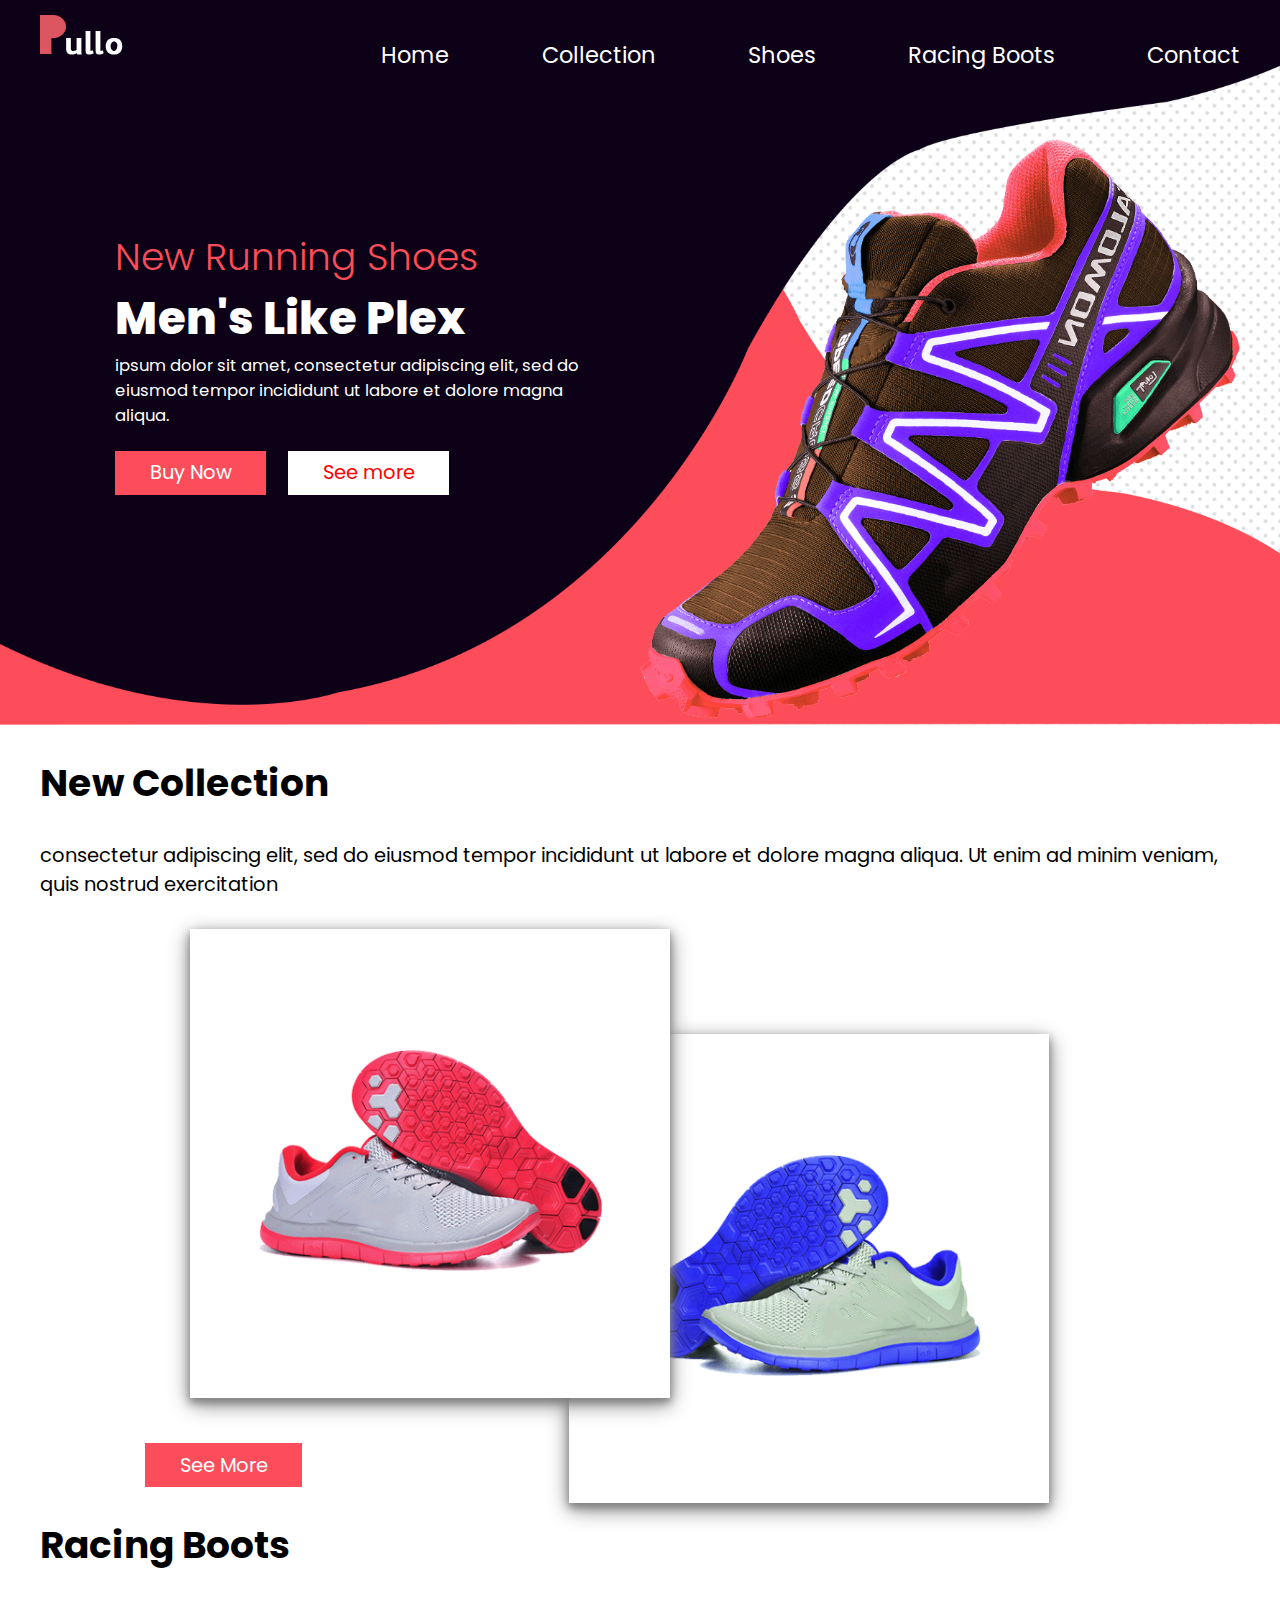
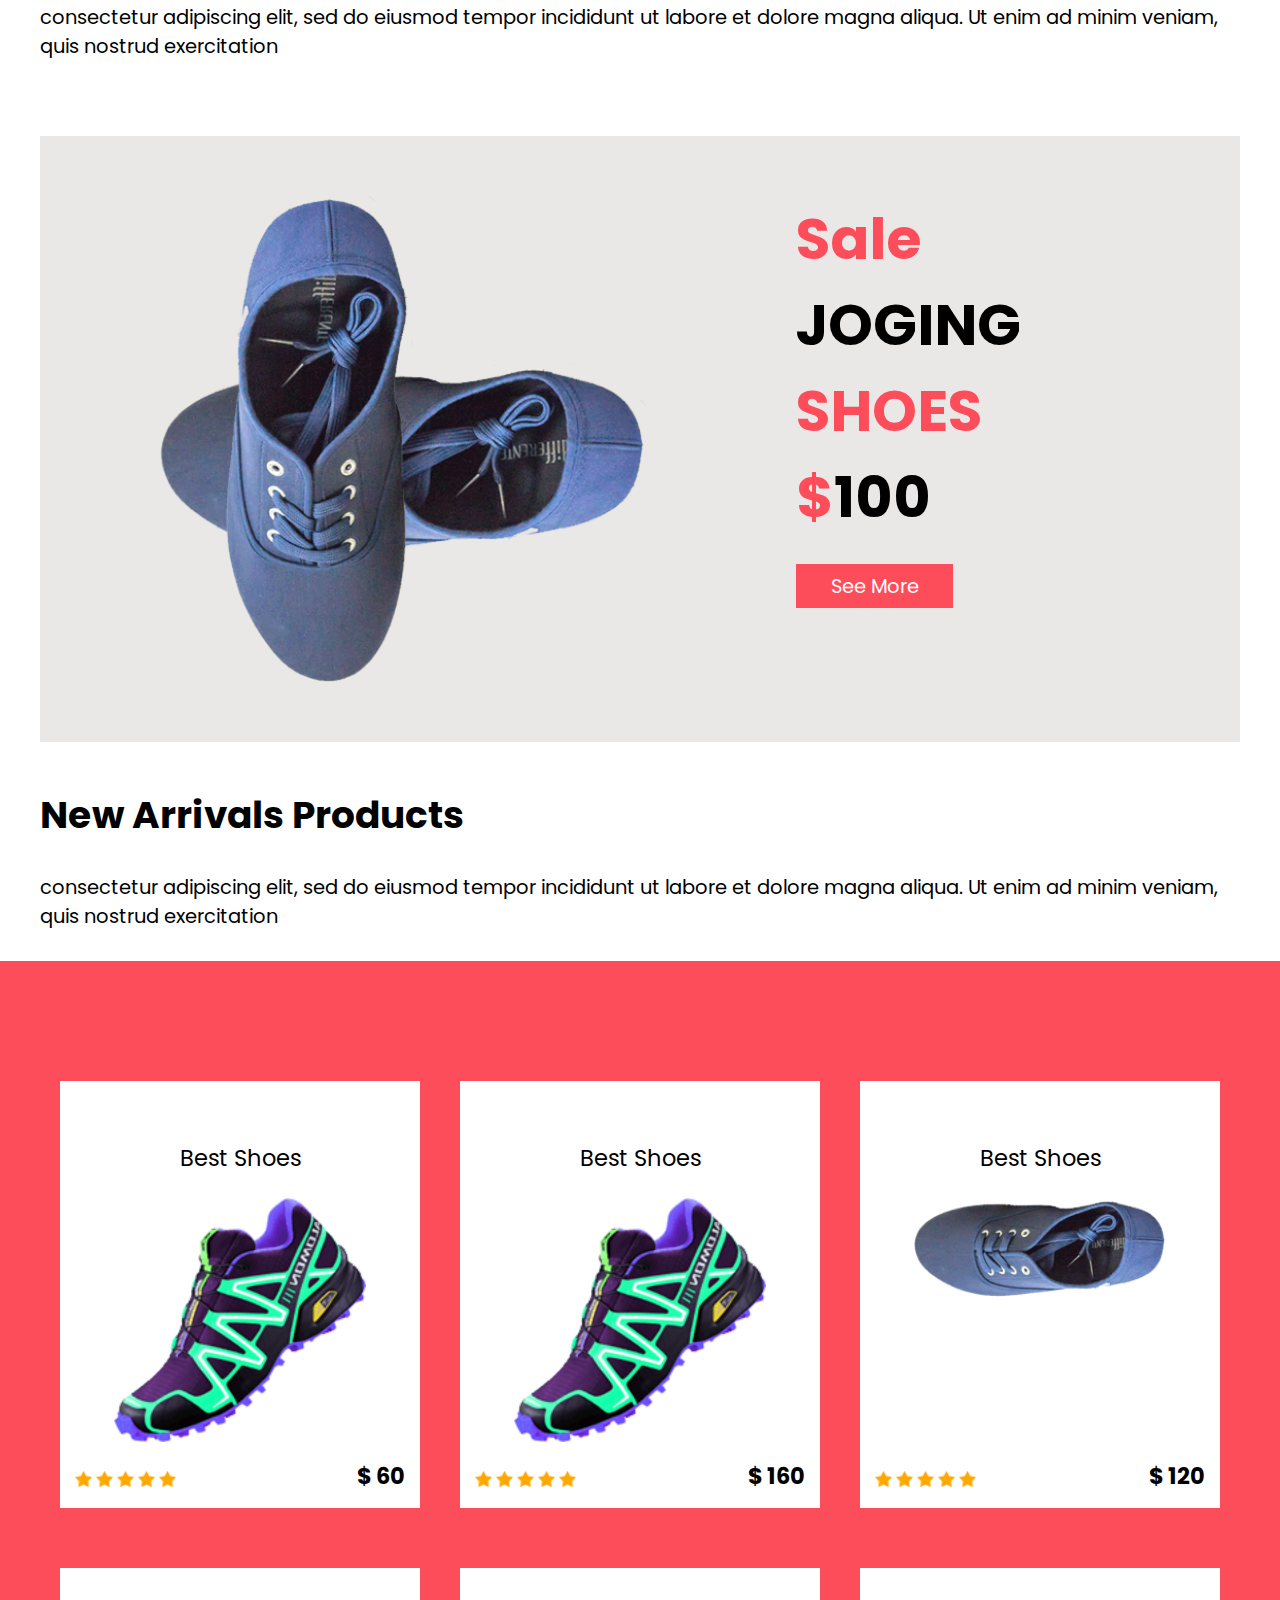
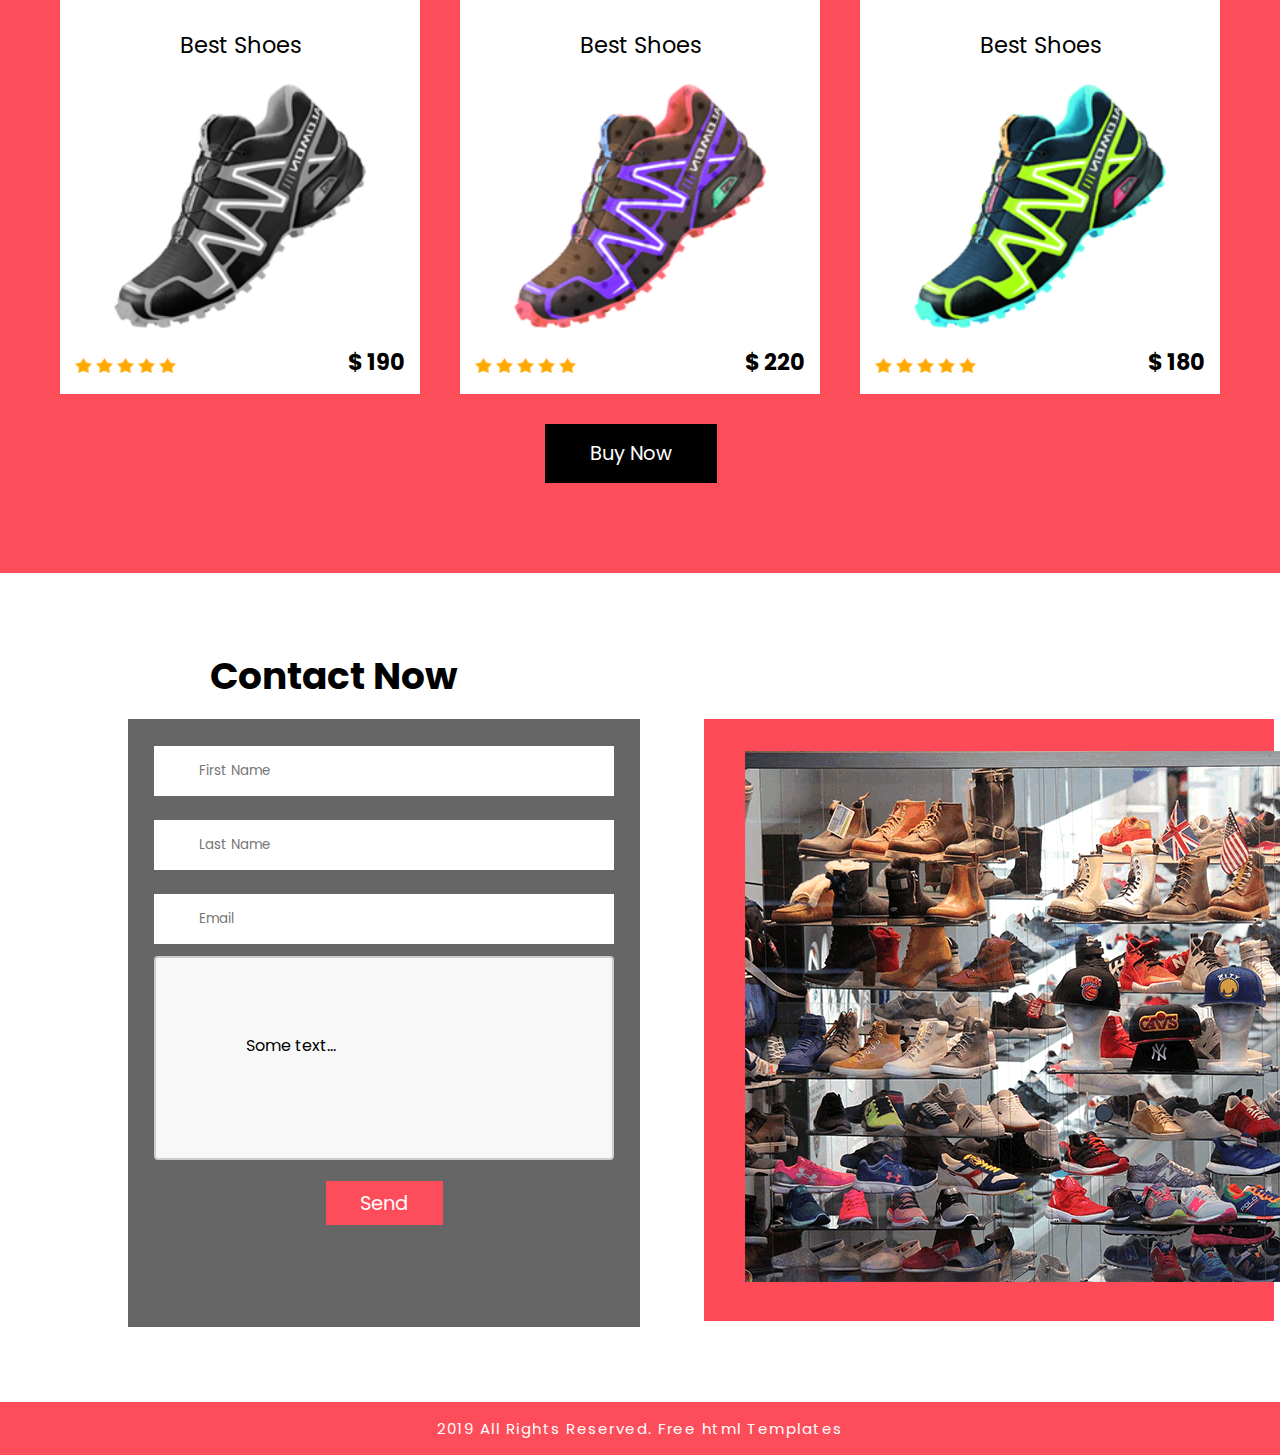
<file: sendingFiles/flex_l_ra/index.html>
<!DOCTYPE html>
<html lang="en">
<head>
    <!-- class="animate__animated animate__bounce" -->
    <meta charset="UTF-8">
    <meta http-equiv="X-UA-Compatible" content="IE=edge">
    <meta name="viewport" content="width=device-width, initial-scale=1.0">
    <link rel="stylesheet" href="css/style.css">
    <link rel="stylesheet" href="https://unpkg.com/aos@2.3.1/dist/aos.css" >
    <link rel="stylesheet" href="https://cdnjs.cloudflare.com/ajax/libs/font-awesome/4.7.0/css/font-awesome.min.css" />
    <link rel="stylesheet"  href="https://cdnjs.cloudflare.com/ajax/libs/animate.css/4.1.1/animate.min.css">
    <link href="https://fonts.googleapis.com/css2?family=Poppins:wght@300;400;500;600;700;800&display=swap" rel="stylesheet">
    <script src="https://ajax.googleapis.com/ajax/libs/jquery/3.5.1/jquery.min.js"></script>
    <title>Document</title>

</head>
<body>
    <header>
        <nav class="content ">
            <ul> <li><img src="images/logo.png"   alt=""></li>
                 <li><a href="#">Home</a></li>
                 <li><a href="#">Collection</a></li>
                 <li><a href="#">Shoes</a></li>
                 <li><a href="#">Racing Boots</a></li>
                 <li><a href="#">Contact</a></li>
             </ul>
             <div class="toggle-button"><button><Span class="fa fa-align-justify"></button></Span></div>
        </nav>
          <div class="content banner-sideimage">
            <div class="main-contentbox">
                <h1 >New Running Shoes</h1>
                <h1>Men's Like Plex</h1>
                 <p>ipsum dolor sit amet, consectetur adipiscing elit, sed do eiusmod tempor incididunt ut labore et dolore magna aliqua.</p>
                <button class="butt-one">Buy Now</button>
                <button class="butt-two">See more</button>
            </div>
            <div class="side-image">
                <img src="images/running-shoes.png" class="animate__animated animate__backInRight" alt="">
            </div>
          </div>
    </header>

    <section class="the-twoboxes content">
        <div class="first-box">
            <h1 >New Collection</h1>
            <p  >consectetur adipiscing elit, sed do eiusmod tempor incididunt ut labore et dolore magna aliqua. Ut enim ad minim veniam, quis nostrud exercitation</p>
            <div class="mix-image">
             <div class="shoe-img-1  shoe-img">  <img src="images/shoes-img1.png" alt=""></div>
             <div class="shoe-img-2 shoe-img"> <img src="images/shoes-img2.png" alt=""></div>
             <button class="shoe-button">See More</button>
            </div>
        </div>

        <div class="second-box ">
            <h1>Racing Boots</h1>
            <p>consectetur adipiscing elit, sed do eiusmod tempor incididunt ut labore et dolore magna aliqua. Ut enim ad minim veniam, quis nostrud exercitation</p>

                <div class="shoe-img-3">
                    <img src="images/shoes-img3.png" alt="">
                     <h1>
                        <span class="color-left">Sale</span> <br> JOGING <br><span class="color-left">SHOES</span><br><span class="color-left">$</span>100
                        <button>See More</button>
                     </h1>

                </div>

            <h1>New Arrivals Products</h1>
            <p>consectetur adipiscing elit, sed do eiusmod tempor incididunt ut labore et dolore magna aliqua. Ut enim ad minim veniam, quis nostrud exercitation</p>
        </div>
    </section>

    <section class="six-imagebox">
        <div class="content main-for-flex">
            <div class="six-img-box animate__animated animate__bounceInLeft" ><p>Best Shoes</p><img src="images/shoes-img5.png" alt=""><div class="stars"><img src="images/star-icon.png" alt=""><img src="images/star-icon.png" alt=""><img src="images/star-icon.png" alt=""><img src="images/star-icon.png" alt=""><img src="images/star-icon.png" alt=""></div><div class="shoe-price"><h2>$ 60</h2></div></div>
            <div class="six-img-box animate__animated animate__bounceInDown"><p>Best Shoes</p><img src="images/shoes-img5.png" alt=""><div class="stars"><img src="images/star-icon.png" alt=""><img src="images/star-icon.png" alt=""><img src="images/star-icon.png" alt=""><img src="images/star-icon.png" alt=""><img src="images/star-icon.png" alt=""></div><div class="shoe-price"><h2>$ 160</h2></div></div>
            <div class="six-img-box animate__animated animate__bounceInRight"><p>Best Shoes</p><img src="images/shoes-img6.png" alt=""><div class="stars"><img src="images/star-icon.png" alt=""><img src="images/star-icon.png" alt=""><img src="images/star-icon.png" alt=""><img src="images/star-icon.png" alt=""><img src="images/star-icon.png" alt=""></div><div class="shoe-price"><h2>$ 120</h2></div></div>
            <div class="six-img-box animate__animated animate__bounceInLeft"><p>Best Shoes</p><img src="images/shoes-img7.png" alt=""><div class="stars"><img src="images/star-icon.png" alt=""><img src="images/star-icon.png" alt=""><img src="images/star-icon.png" alt=""><img src="images/star-icon.png" alt=""><img src="images/star-icon.png" alt=""></div><div class="shoe-price"><h2>$ 190</h2></div></div>
            <div class="six-img-box animate__animated animate__bounceInRight"><p>Best Shoes</p><img src="images/shoes-img8.png" alt=""><div class="stars"><img src="images/star-icon.png" alt=""><img src="images/star-icon.png" alt=""><img src="images/star-icon.png" alt=""><img src="images/star-icon.png" alt=""><img src="images/star-icon.png" alt=""></div><div class="shoe-price"><h2>$ 220</h2></div></div>
            <div class="six-img-box animate__animated animate__bounceInRight"><p>Best Shoes</p><img src="images/shoes-img9.png" alt=""><div class="stars"><img src="images/star-icon.png" alt=""><img src="images/star-icon.png" alt=""><img src="images/star-icon.png" alt=""><img src="images/star-icon.png" alt=""><img src="images/star-icon.png" alt=""></div><div class="shoe-price"><h2>$ 180</h2></div></div>
            <button>Buy Now</button>
        </div>
    </section>
    <section class="contact-image">
        <h1>Contact Now</h1>
        <div class="contact-box">

            <form onsubmit="return validateForm();">
                <input type="text" id="fname" name="fname" placeholder="First Name">
                <input type="text" id="lname" name="lname" placeholder="Last Name">
                  <p class="error" id="errorName">Please enter a name</p>
                <input type="text" id="email" name="email" placeholder="Email">
                <p class="error" id="errorEmail">Please enter a valid Mail</p>
                <textarea>Some text...</textarea>
                <button>Send</button>
              </form>
        </div>

        <div class="contact-imagebox">
            <img src="images/shop-banner.png" alt="">
        </div>
    </section>
    <section class="last-contactbox">

    </section>
    <footer>
        <p>2019 All Rights Reserved. Free html Templates</p>
    </footer>
    <script src="js/main.js" charset="utf-8"></script>
</body>
</html>
</file>
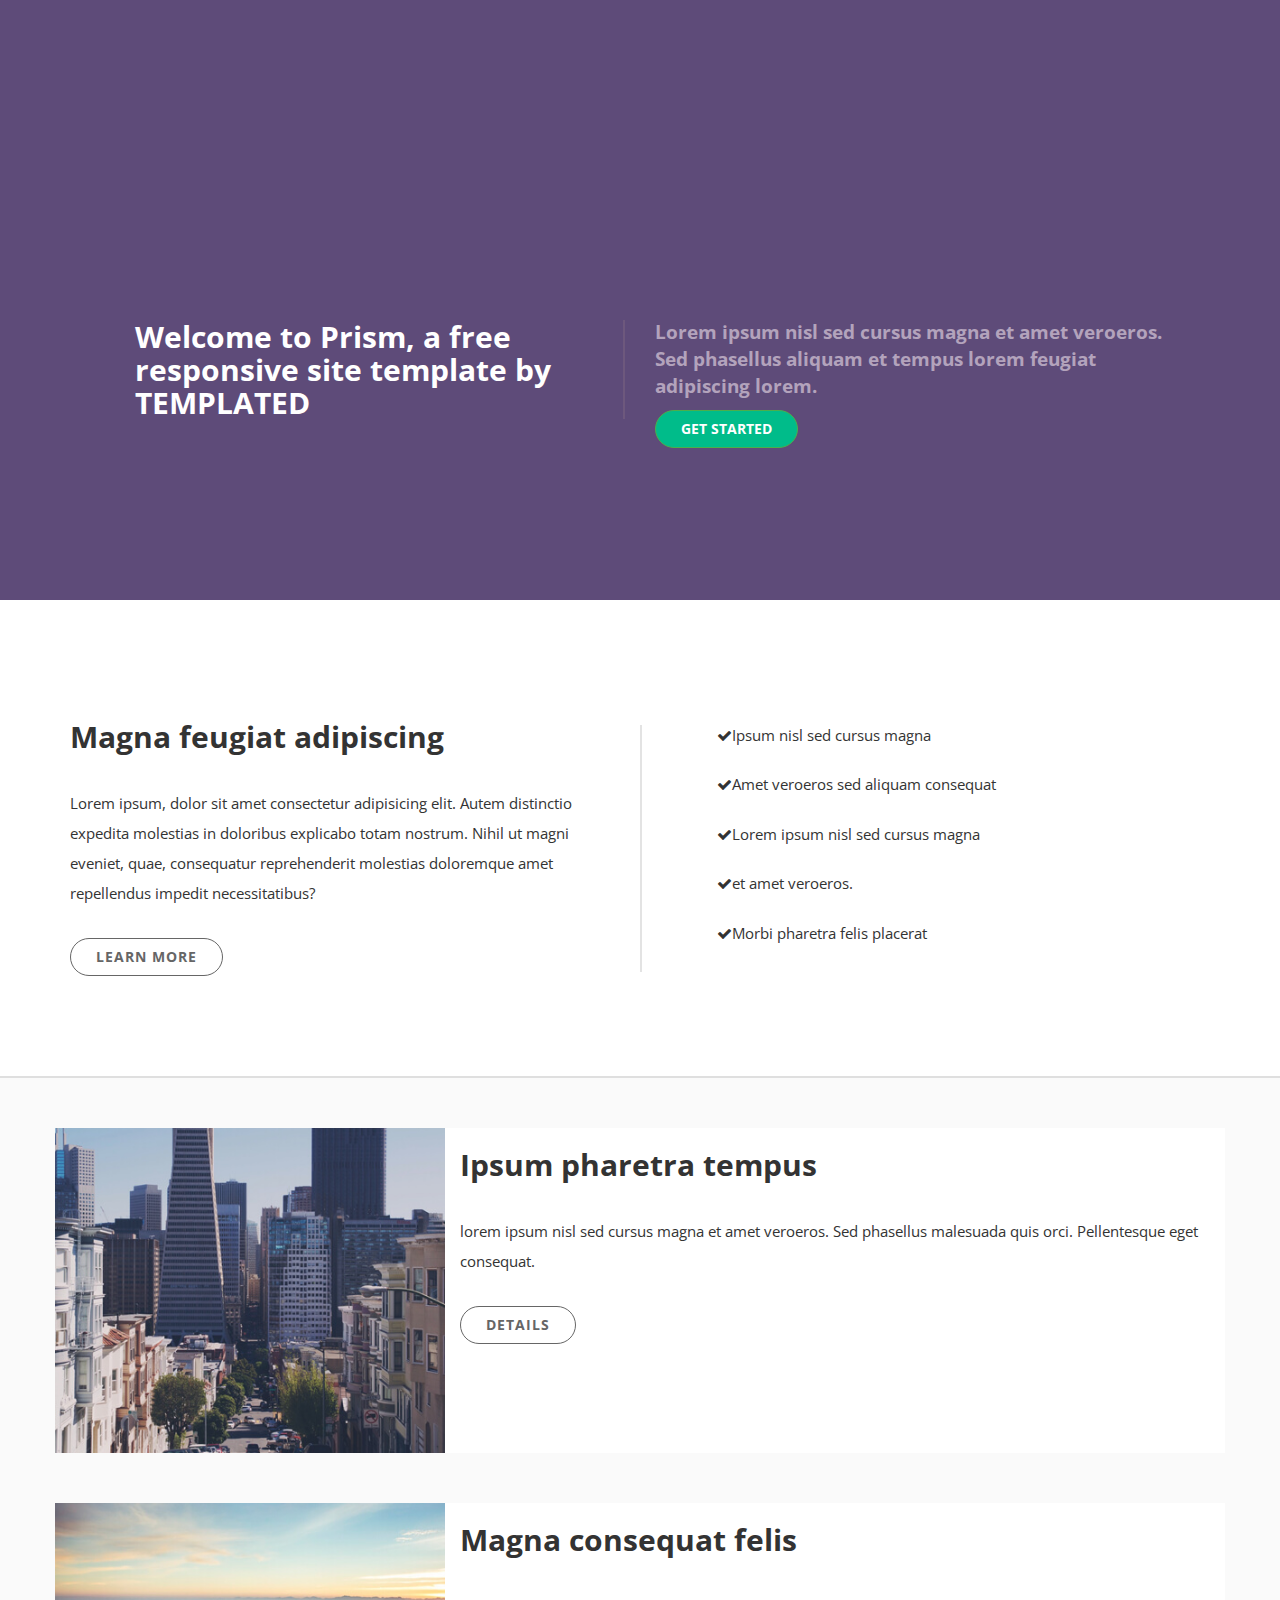
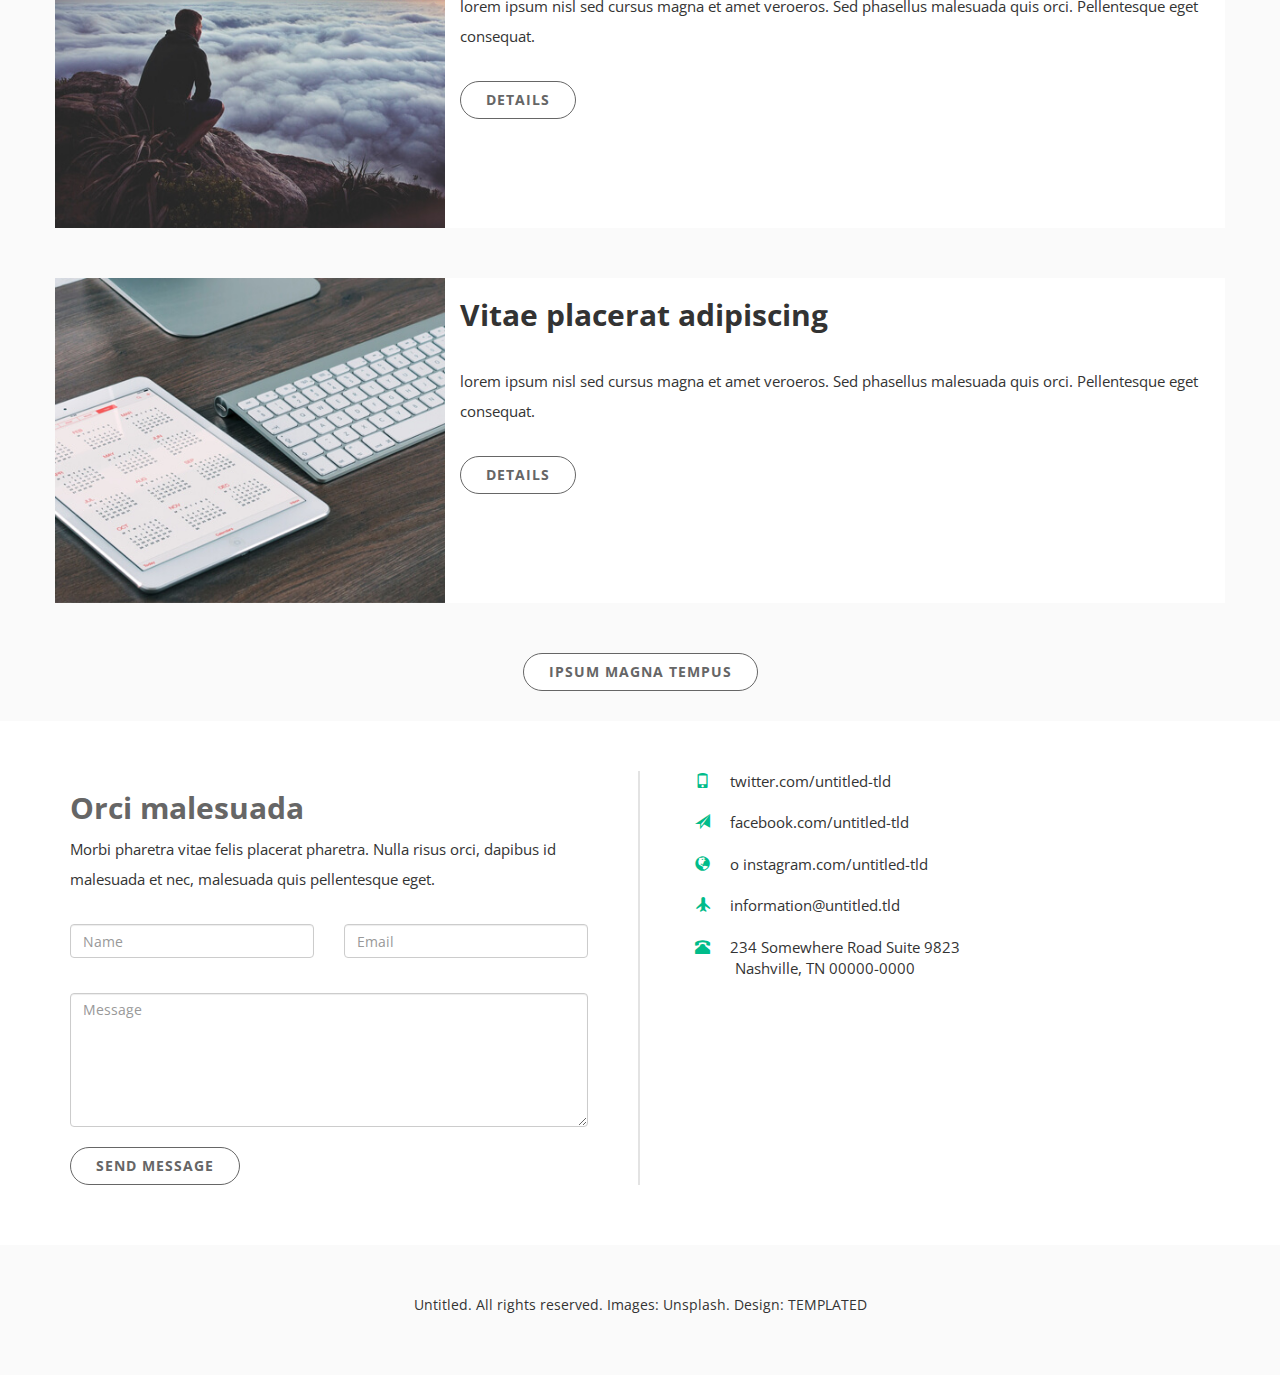
<file: sendingFiles/Prism/index.html>
<!DOCTYPE html>
<html lang="en">

<head>
    <meta charset="utf-8">
    <meta http-equiv="X-UA-Compatible" content="IE=edge">
    <meta name="viewport" content="width=device-width, initial-scale=1">

    <title>Learning Bootstrap</title>
    <link rel="stylesheet" href="https://cdnjs.cloudflare.com/ajax/libs/font-awesome/4.7.0/css/font-awesome.min.css">
    <link href="https://fonts.googleapis.com/css2?family=Open+Sans:wght@300;400;600;700&display=swap" rel="stylesheet">
    <link href="css/bootstrap.min.css" rel="stylesheet">
    <link rel="stylesheet" href="css/style.css">

</head>

<body>

    <div class="big-wrapper-box">
        <div class="container my-wrapper">
            <div class="col-sm-6">
                <h2>Welcome to Prism, a free
                    responsive site template
                    by TEMPLATED</h2>
            </div>
            <div class="col-sm-6">
                <p>Lorem ipsum nisl sed cursus magna et amet veroeros. Sed phasellus
                    aliquam et tempus lorem feugiat adipiscing lorem.</p>
                <button class="btn btn-success my-button wrapper-button">GET STARTED</button>
            </div>

        </div>
    </div>

    <div class="container secondbox">
        <div class="row">
            <div class="col-sm-6 second-first">
                <h3>Magna feugiat adipiscing</h3>
                <p>Lorem ipsum, dolor sit amet consectetur adipisicing elit. Autem distinctio expedita molestias in
                    doloribus explicabo totam nostrum. Nihil ut magni eveniet, quae, consequatur reprehenderit molestias
                    doloremque amet repellendus impedit necessitatibus?</p>
                <button class="btn btn-success my-button my-button-2  last-butt ">LEARN MORE</button>
            </div>
            <div class="col-sm-6 second-second">
                <ul>
                    <li><span class="fa fa-check"></span>Ipsum nisl sed cursus magna</li>
                    <li><span class="fa fa-check"></span>Amet veroeros sed aliquam consequat</li>
                    <li><span class="fa fa-check"></span>Lorem ipsum nisl sed cursus magna </li>
                    <li><span class="fa fa-check"></span>et amet veroeros.</li>
                    <li><span class="fa fa-check"></span>Morbi pharetra felis placerat </li>

                </ul>
            </div>
        </div>
    </div>

    <div class="third-box">
        <div class="container">
            <div class="row thirdbox-inside">
                <div class="col-sm-4 back-four">
                    <img src="images/pic01.jpg" alt="">

                </div>
                <div class="col-sm-8 back-four-2">
                    <h3>Ipsum pharetra tempus</h3>
                    <p>lorem ipsum nisl sed cursus magna et amet veroeros. Sed phasellus malesuada
                        quis orci. Pellentesque eget consequat.</p>
                    <button class="btn btn-success my-button my-button-2 ">DETAILS</button>
                </div>
            </div>
            <div class="row thirdbox-inside ">
                <div class="col-sm-4 back-four">
                    <img src="images/pic02.jpg" alt="">
                </div>
                <div class="col-sm-8 back-four-2">
                    <h3>Magna consequat felis</h3>
                    <p>lorem ipsum nisl sed cursus magna et amet veroeros. Sed phasellus malesuada
                        quis orci. Pellentesque eget consequat.</p>
                    <button class="btn btn-success my-button my-button-2">DETAILS</button>
                </div>
            </div>
            <div class="row thirdbox-inside">
                <div class="col-sm-4 back-four">
                    <img src="images/pic03.jpg" alt="">
                </div>
                <div class="col-sm-8 back-four-2">
                    <h3>Vitae placerat adipiscing</h3>
                    <p>lorem ipsum nisl sed cursus magna et amet veroeros. Sed phasellus malesuada
                        quis orci. Pellentesque eget consequat.</p>
                    <button class="btn btn-success my-button my-button-2">DETAILS</button>
                </div>
            </div>

        </div>

        <div class="text-center my-last-button"> <button class="btn btn-success my-button my-button-2 text-center">IPSUM
                MAGNA TEMPUS</button></div>
    </div>

    <div class="container form-box">
        <div class="row">
            <div class="col-sm-6 border-box">
                <div class="row">
                    <div class="col-sm-12">
                        <h2>Orci malesuada</h2>
                        <p>Morbi pharetra vitae felis placerat pharetra. Nulla risus orci, dapibus id
                            malesuada et nec, malesuada quis pellentesque eget.</p>
                    </div>
                </div>
                <div class="row">
                    <div class="col-sm-6 name-box">
                        <div class="form-group new-group">
                            <label for="name"></label>
                            <input type="name" class="form-control my-name" id="email" placeholder="Name" name="email">
                        </div>
                    </div>

                    <div class="col-sm-6">
                        <div class="form-group new-group  ">
                            <label for="email"></label>
                            <input type="email" class="form-control pass-my" id="pwd" placeholder="Email" name="pwd">
                        </div>
                    </div>
                    <div class="col-sm-12">
                        <textarea class="form-control" rows="6" placeholder="Message"></textarea>
                    </div>
               
                </div>

                <button class="btn btn-success my-button my-button-2 form-button last-butt">SEND MESSAGE</button>
            </div>



            <div class="col-sm-6 ">
                <ul class="new-box">
                    <li><span class="glyphicon glyphicon glyphicon-phone"></span>twitter.com/untitled-tld</li>
                    <li><span class="glyphicon glyphicon glyphicon-send"></span>facebook.com/untitled-tld</li>
                    <li><span class="glyphicon glyphicon glyphicon-globe"></span>o instagram.com/untitled-tld</li>
                    <li><span class="glyphicon glyphicon glyphicon-plane"></span>information@untitled.tld</li>
                    <li><span class=" glyphicon glyphicon glyphicon-phone-alt"></span>234 Somewhere Road Suite 9823<br>
                        &nbsp; &nbsp; &nbsp; &nbsp; &nbsp; Nashville, TN 00000-0000</li>
                </ul>
            </div>
        </div>
    </div>

    <div class="footer">
        <div class="container last-box">
            <p class="text-center">Untitled. All rights reserved. Images: Unsplash. Design: TEMPLATED</p>
        </div>
    </div>



    <script src="https://ajax.googleapis.com/ajax/libs/jquery/1.12.4/jquery.min.js"></script>

    <script src="js/bootstrap.min.js"></script>
</body>

</html>
<div class=".."></div>
</file>
<file: sendingFiles/flex_l_ra/css/style.css>
html {
  font-size: 15px;
  scroll-behavior: smooth;
}

* {
  margin: 0;
  padding: 0;
  -webkit-box-sizing: border-box;
          box-sizing: border-box;
  font-family: "Poppins", sans-serif;
}

.content {
  max-width: 1200px;
  margin: 0 auto;
}

header {
  background-image: url("../images/banner.png");
  width: 100%;
  height: 100%;
  background-size: cover;
}

header .toggle-button {
  color: white;
  display: none;
}

header ul {
  display: -webkit-box;
  display: -ms-flexbox;
  display: flex;
  -ms-flex-wrap: wrap;
      flex-wrap: wrap;
  -webkit-box-pack: justify;
      -ms-flex-pack: justify;
          justify-content: space-between;
  text-align: center;
  list-style-type: none;
  -webkit-box-align: center;
      -ms-flex-align: center;
          align-items: center;
  color: #fff;
  font-size: 1.5rem;
  padding-top: 2rem;
}

header ul a {
  text-decoration: none;
  color: #fff;
}

header ul li:nth-child(1) {
  margin-right: 11rem;
  position: relative;
  bottom: 1rem;
}

header .banner-sideimage {
  display: -webkit-box;
  display: -ms-flexbox;
  display: flex;
  -ms-flex-wrap: wrap;
      flex-wrap: wrap;
  -webkit-box-pack: justify;
      -ms-flex-pack: justify;
          justify-content: space-between;
}

header .banner-sideimage .main-contentbox {
  width: 40%;
  margin-top: 10rem;
  margin-left: 5rem;
}

header .banner-sideimage .main-contentbox button {
  padding: .5rem 2.3rem;
  margin-right: 1.2rem;
  font-size: 1.3rem;
  border: 0;
  font-family: "Poppins", sans-serif;
}

header .banner-sideimage .main-contentbox h1:nth-child(1) {
  font-size: 2.5rem;
  font-weight: 300;
  color: #fd4d5a;
  display: block;
}

header .banner-sideimage .main-contentbox h1:nth-child(2) {
  font-size: 3rem;
  font-weight: 800;
  color: #fff;
}

header .banner-sideimage .main-contentbox p {
  font-size: 1.1rem;
  color: #fff;
  padding-bottom: 1.5rem;
}

header .banner-sideimage .main-contentbox .butt-one {
  background-color: #fd4d5a;
  color: #fff;
}

header .banner-sideimage .main-contentbox .butt-two {
  background-color: #fff;
  color: red;
}

header .banner-sideimage .side-image {
  width: 50%;
  margin-top: 4rem;
}

header .banner-sideimage .side-image img {
  width: 100%;
}

.the-twoboxes {
  color: black;
}

.the-twoboxes .first-box {
  padding: 2rem 0;
}

.the-twoboxes .first-box button {
  padding: .5rem 2.3rem;
  margin-right: 1.2rem;
  font-size: 1.3rem;
  border: 0;
  font-family: "Poppins", sans-serif;
}

.the-twoboxes .first-box h1 {
  font-size: 2.5rem;
}

.the-twoboxes .first-box p {
  font-size: 1.3rem;
  padding: 2rem 0;
}

.the-twoboxes .first-box .shoe-img {
  width: 40%;
  display: inline-block;
  border: 1px solid #fff;
  -webkit-box-shadow: 10px 10px 5px  grey;
          box-shadow: 10px 10px 5px  grey;
  -webkit-box-shadow: 0 4px 8px 0 grey, 0 6px 20px 0 grey;
          box-shadow: 0 4px 8px 0 grey, 0 6px 20px 0 grey;
  padding: 8rem 4.5rem;
}

.the-twoboxes .first-box .shoe-img img {
  width: 100%;
}

.the-twoboxes .first-box .shoe-img-1 {
  position: relative;
  left: 10rem;
  z-index: 0;
  background: #fff;
}

.the-twoboxes .first-box .shoe-img-2 {
  position: relative;
  top: 7rem;
  left: 3rem;
  z-index: -1;
}

.the-twoboxes .first-box .shoe-button {
  display: block;
  margin-top: 3rem;
  margin-left: 7rem;
  background-color: #fd4d5a;
  color: #fff;
}

.the-twoboxes .second-box h1 {
  font-size: 2.5rem;
}

.the-twoboxes .second-box p {
  font-size: 1.3rem;
  padding: 2rem 0;
}

.the-twoboxes .second-box .shoe-img-3 {
  display: -webkit-box;
  display: -ms-flexbox;
  display: flex;
  -ms-flex-wrap: wrap;
      flex-wrap: wrap;
  -webkit-box-pack: justify;
      -ms-flex-pack: justify;
          justify-content: space-between;
  padding: 4rem 0 4rem 8rem;
  background-color: #eae7e7;
  margin: 3rem 0;
}

.the-twoboxes .second-box .shoe-img-3 button {
  padding: .5rem 2.3rem;
  margin-right: 1.2rem;
  font-size: 1.3rem;
  border: 0;
  font-family: "Poppins", sans-serif;
}

.the-twoboxes .second-box .shoe-img-3 img {
  width: 45%;
}

.the-twoboxes .second-box .shoe-img-3 h1 {
  margin-right: auto;
  font-size: 3.8rem;
  padding-left: 10rem;
}

.the-twoboxes .second-box .shoe-img-3 h1 .color-left {
  color: #fd4d5a;
}

.the-twoboxes .second-box .shoe-img-3 button {
  display: block;
  background-color: #fd4d5a;
  color: #fff;
  margin-top: 1.6rem;
}

.six-imagebox {
  width: 100%;
  background-color: #fd4d5a;
  padding: 6rem 0;
}

.six-imagebox button {
  padding: .5rem 2.3rem;
  margin-right: 1.2rem;
  font-size: 1.3rem;
  border: 0;
  font-family: "Poppins", sans-serif;
}

.six-imagebox .main-for-flex {
  display: -webkit-box;
  display: -ms-flexbox;
  display: flex;
  -ms-flex-wrap: wrap;
      flex-wrap: wrap;
  -ms-flex-pack: distribute;
      justify-content: space-around;
}

.six-imagebox .main-for-flex button {
  display: block;
  background-color: black;
  color: #fff;
  padding: 1rem 3rem;
}

.six-imagebox .main-for-flex .six-img-box {
  width: 30%;
  text-align: center;
  margin: 2rem 0;
  background-color: #fff;
  padding: 4rem 0;
  position: relative;
}

.six-imagebox .main-for-flex .six-img-box img {
  width: 70%;
}

.six-imagebox .main-for-flex .six-img-box .shoe-price {
  position: absolute;
  right: 0;
  bottom: 0;
  padding-right: 1rem;
  padding-bottom: 1rem;
}

.six-imagebox .main-for-flex .six-img-box .stars {
  position: absolute;
  left: 0;
  bottom: 0;
  text-align: left;
  padding-left: 1rem;
  padding-bottom: 1rem;
  width: 50%;
}

.six-imagebox .main-for-flex .six-img-box .stars img {
  width: 10%;
  margin-right: .3rem;
}

.six-imagebox .main-for-flex .six-img-box p {
  font-size: 1.5rem;
  padding-bottom: 1.5rem;
}

.contact-image {
  display: -webkit-box;
  display: -ms-flexbox;
  display: flex;
  -ms-flex-wrap: wrap;
      flex-wrap: wrap;
  -webkit-box-pack: justify;
      -ms-flex-pack: justify;
          justify-content: space-between;
  margin: 5rem auto;
  width: 100%;
  overflow: hidden;
}

.contact-image h1 {
  color: black;
  width: 100%;
  margin-left: 14rem;
  font-size: 2.5rem;
  margin-bottom: 1rem;
}

.contact-image .contact-box {
  width: 40%;
  background-color: #666666;
  text-align: center;
  margin-left: auto;
  padding-top: 1rem;
}

.contact-image .contact-box button {
  padding: .5rem 2.3rem;
  margin-right: 1.2rem;
  font-size: 1.3rem;
  border: 0;
  font-family: "Poppins", sans-serif;
}

.contact-image .contact-box input[type=text] {
  width: 90%;
  padding: 1rem 3rem;
  margin: .8rem 0;
  border: none;
  color: white;
}

.contact-image .contact-box textarea {
  width: 90%;
  padding: 5rem 6rem;
  -webkit-box-sizing: border-box;
          box-sizing: border-box;
  border: 2px solid #ccc;
  border-radius: 4px;
  background-color: #f8f8f8;
  font-size: 16px;
  resize: none;
  overflow: hidden;
}

.contact-image .contact-box button {
  display: block;
  margin: 1rem auto;
  background-color: #fd4d5a;
  color: #fff;
}

.contact-image .contact-imagebox {
  width: 45%;
  margin-left: 5%;
}

footer {
  width: 100%;
  background-color: #fd4d5a;
  text-align: center;
  padding: 1rem 0;
  color: #fff;
  letter-spacing: .1rem;
}


.error{
  color: white;
  font-size: 1rem;
  display: none;
}

/*media*/
@media (max-width: 768px) {
  .toggle-button {
    display: block;
    position: absolute;
    z-index: 99;
    font-size: 5rem;
    color: #fff;
  }
  header ul {
    display: none;
  }
  header .banner-sideimage .main-contentbox {
    width: 100%;
  }
  .the-twoboxes .second-box {
    padding: 2rem 2rem;
  }
  .the-twoboxes .second-box .shoe-img-3 h1 {
    padding-left: 6rem;
  }
  .the-twoboxes .second-box .shoe-img-3 img {
    width: 80%;
  }
  .the-twoboxes .first-box {
    padding: 2rem 2rem;
  }
  .the-twoboxes .first-box .shoe-img-1 {
    left: 0;
    width: 100%;
  }
  .the-twoboxes .first-box .shoe-img-2 {
    top: 0;
    left: 0;
    width: 100%;
    margin-top: 2rem;
  }
  .the-twoboxes .first-box .shoe-button {
    margin: 3rem auto 0 auto;
  }
  .six-imagebox .main-for-flex .six-img-box {
    width: 45%;
  }
  .contact-image .contact-box {
    width: 90%;
    margin: 1rem auto;
  }
}

@media (max-width: 600px) {
  header .banner-sideimage .side-image {
    margin: 1rem auto;
  }
  .six-imagebox .main-for-flex .six-img-box {
    width: 90%;
  }
  .contact-image h1 {
    width: auto;
    display: inline-block;
    margin: 0 auto;
  }
}
/*# sourceMappingURL=style.css.map */
</file>
<file: sendingFiles/Prism/css/style.css>
body {
    font-family: 'Open Sans', sans-serif;
}

.big-wrapper-box {
    width: 100%;
    background-color: #5e4b79;
    height: 600px;
}

.my-wrapper {
    padding-top: 300px;
}

.my-wrapper h2, .form-box h2 {
    font-weight: 700;
    color: #fff;
    margin-left: 50px;
    border-right: 2px solid #6d587d;
}

.my-wrapper p {
    color: #b3a3bc;
    font-weight: 700;
    margin-top: 19px;
    font-size: 19px;
}

.my-button {
    background-color: #00bc8a;
    padding: 8px 25px;
    border-radius: 20px;
    font-family: 'Open Sans', sans-serif;
    font-weight: 700;
}

/*secondbox starts*/

.secondbox {
    padding-top: 100px;
    padding-bottom: 100px;
}

.second-first h3, .thirdbox-inside h3 {
    padding-bottom: 25px;
    font-size: 30px;
    font-weight: 700;
}

.second-first p, .thirdbox-inside p, .form-box p {
    line-height: 30px;
    font-size: 15px;
}

.my-button-2 {
    background-color: #fff;
    color: #666666;
    border-color: #666666;
    margin-top: 20px;
    letter-spacing: 1px;
}

.second-second {
    margin-top: 25px;
    border-left: 2px solid #e3e3e3;
}

.second-second ul {
    margin-left: 20px;
}

.second-second li {
    font-size: 15px;
    margin-bottom: 28px;
}

/*secondbox ends*/

/*thirdbox starts*/

.third-box {
    background-color: #fafafa;
    border-top: 2px solid #dfdfdf;
}

.third-box img {
    width: 100%;
}

.back-four-2 {
    padding-left: 15px;
}

.thirdbox-inside {
    margin-top: 50px;
    background-color: #fff;
}

.thirdbox-inside h3 {
    font-size: 30px;
}

.my-last-button {
    padding: 30px 0;
}

.my-group {
    float: right;
}

textarea {
    margin-top: 20px;
}

.back-four {
    padding: 0;
}

/*form box strats*/

.form-box h2 {
    color: #666666;
    text-align: left;
    margin-left: 0;
    border-right: 0;
}

.form-box {
    margin-top: 50px;
}

.border-box {
    border-right: 2px solid #e3e3e3;
    padding-right: 50px;
}

li {
    margin-bottom: 20px;
    list-style: none;
    font-size: line-height: 30px;
    font-size: 15px;
}

.glyphicon {
    margin-right: 20px;
    color: #00bc8a;
}

/*form box ends*/

/*footer*/

.footer {
    background-color: #fafafa;
    width: 100%;
    margin-top: 60px;
}

.last-box {
    padding: 50px 0;
}


@media (max-width : 426px) {
  .my-wrapper{
    padding-top: 50%;
  }

  .my-wrapper h2{
    margin-left: 0;
    border: 0;
  }

  .second-second{
    border : 0;
  }

  .second-second ul{
    margin-left: 0;
    padding-left : 0;
  }

  .border-box{
    margin-bottom: 32px;
  }

  .last-box{
    padding: 0;
  }


}


@media (max-width : 320px) {
  .new-box{
    padding-left: 0;
  }
}
</file>
